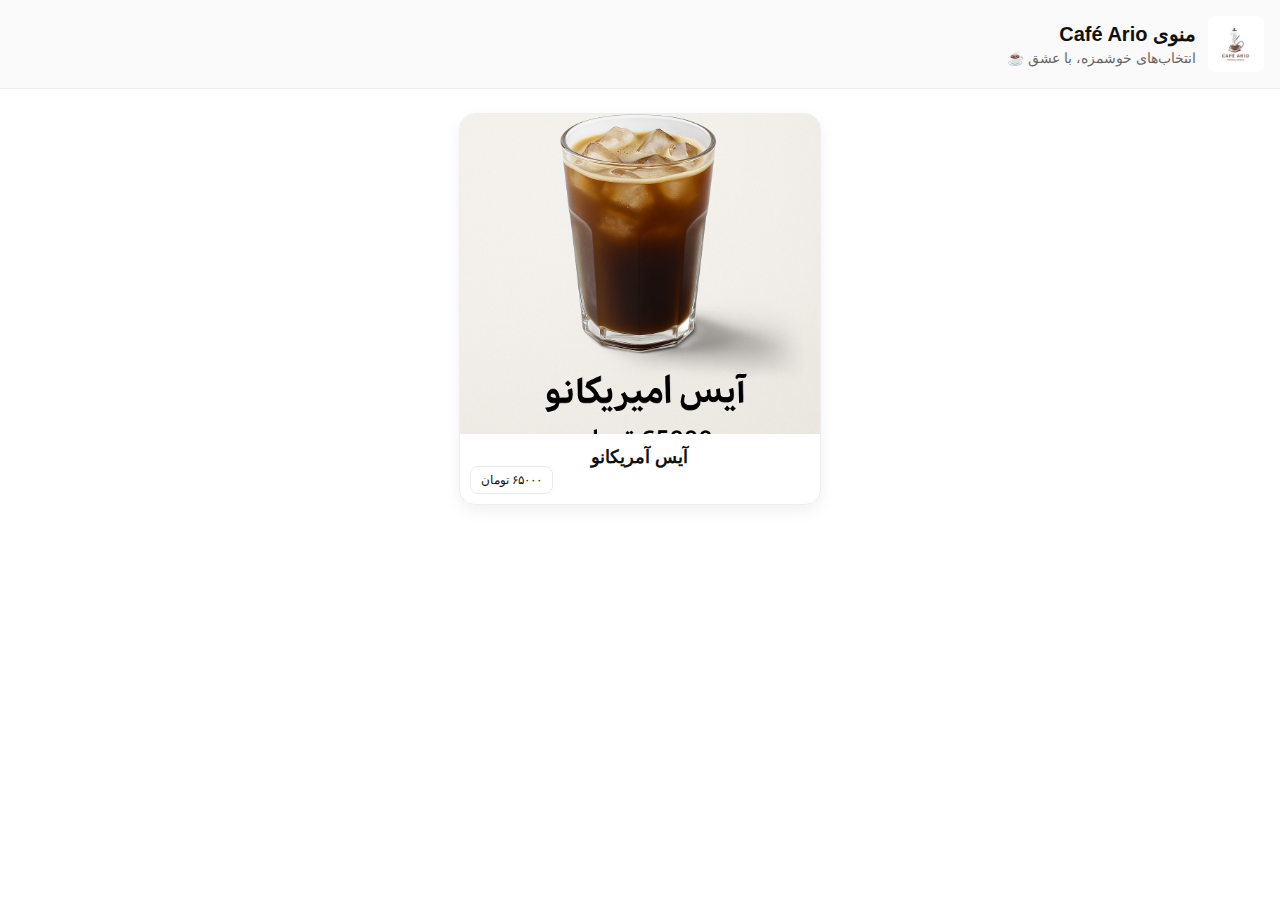
<file: index.html>
<!DOCTYPE html>
<html lang="fa" dir="rtl">
<head>
  <meta charset="utf-8" />
  <meta name="viewport" content="width=device-width, initial-scale=1" />
  <title>منوی Café Ario</title>
  <style>
    body{margin:0;font-family:Tahoma, Arial, sans-serif;color:#111;background:#fff}
    .header{padding:16px;border-bottom:1px solid #eee;background:#fafafa;display:flex;align-items:center;gap:12px}
    .logo{width:56px;height:56px;object-fit:contain;border-radius:8px}
    h1{margin:0 0 4px;font-size:20px}
    p{margin:0;color:#666;font-size:14px}
    .wrap{padding:24px 16px}
    .card{position:relative;max-width:360px;margin:auto;border:1px solid #eee;border-radius:16px;overflow:hidden;box-shadow:0 6px 16px rgba(0,0,0,.06)}
    .card img{width:100%;height:320px;object-fit:cover;display:block}
    .title{padding:12px 16px 36px;font-size:18px;font-weight:700;text-align:center}
    .price{position:absolute;left:10px;bottom:10px;font-size:12px;background:rgba(255,255,255,.9);padding:6px 10px;border-radius:8px;border:1px solid #eaeaea}
  </style>
</head>
<body>
  <div class="header">
    <img src="logo.jpg" class="logo" alt="Café Ario"/>
    <div>
      <h1>منوی Café Ario</h1>
      <p>انتخاب‌های خوشمزه، با عشق ☕</p>
    </div>
  </div>

  <div class="wrap">
    <article class="card">
      <img src="iced_americano_1.png" alt="آیس آمریکانو"/>
      <div class="title">آیس آمریکانو</div>
      <div class="price">۶۵۰۰۰ تومان</div>
    </article>
  </div>
</body>
</html>
</file>
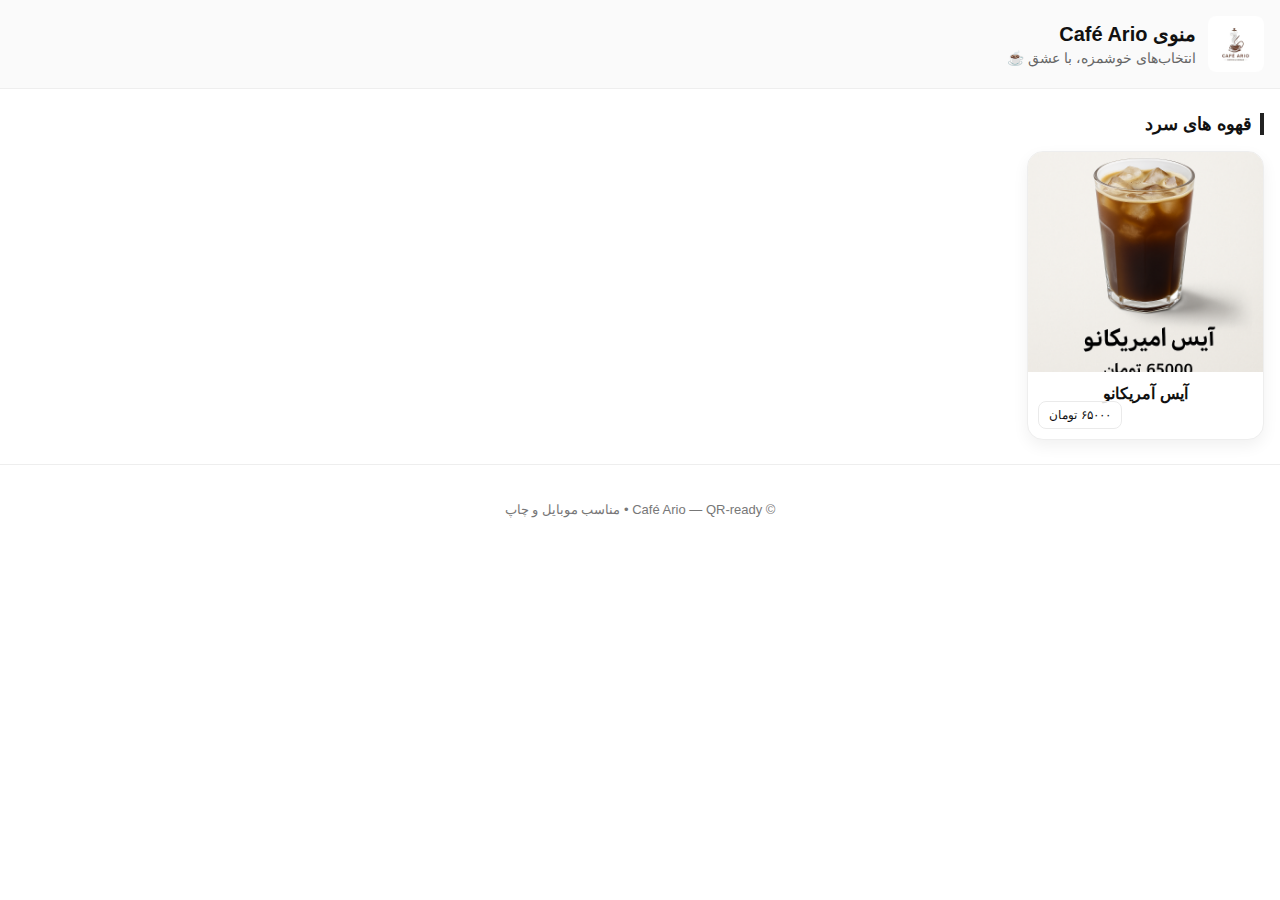
<file: index_inline_items.html>
<!DOCTYPE html>
<html lang="fa" dir="rtl">
<head>
  <meta charset="utf-8" />
  <meta name="viewport" content="width=device-width, initial-scale=1" />
  <title>منوی Café Ario</title>
  <link rel="stylesheet" href="styles.css" />
</head>
<body>
  <header class="header">
    <div class="brand">
      <img src="logo.jpg" alt="لوگوی Café Ario" class="logo" />
      <div class="titles">
        <h1>منوی Café Ario</h1>
        <p>انتخاب‌های خوشمزه، با عشق ☕</p>
      </div>
    </div>
  </header>

  <main>
    <section id="menu"></section>
  </main>

  <footer class="footer">
    <p>© Café Ario — QR-ready • مناسب موبایل و چاپ</p>
  </footer>

  <script>
  // Inline items to avoid any fetch/caching issues
  const items = [
    {
      title: "آیس آمریکانو",
      price: "۶۵۰۰۰ تومان",
      image: "iced_americano_1.png",
      category: "قهوه های سرد"
    }
  ];

  (function render(){
    const byCat = items.reduce((acc, it) => {
      (acc[it.category] ||= []).push(it);
      return acc;
    }, {});

    const container = document.getElementById('menu');
    container.innerHTML = '';

    Object.keys(byCat).forEach(cat => {
      const catWrap = document.createElement('section');
      catWrap.className = 'category';

      const h2 = document.createElement('h2');
      h2.textContent = cat;
      catWrap.appendChild(h2);

      const grid = document.createElement('div');
      grid.className = 'grid';

      byCat[cat].forEach(item => {
        const card = document.createElement('article');
        card.className = 'card';

        const img = document.createElement('img');
        img.src = item.image;
        img.alt = item.title;
        card.appendChild(img);

        const title = document.createElement('div');
        title.className = 'title';
        title.textContent = item.title;
        card.appendChild(title);

        const price = document.createElement('div');
        price.className = 'price';
        price.textContent = item.price;
        card.appendChild(price);

        grid.appendChild(card);
      });

      catWrap.appendChild(grid);
      container.appendChild(catWrap);
    });
  })();
  </script>
</body>
</html>
</file>
<file: styles.css>
* { box-sizing: border-box; }
body {
  margin: 0;
  font-family: -apple-system, BlinkMacSystemFont, "Segoe UI", Roboto, "Vazirmatn", "IRANSans", "Tahoma", sans-serif;
  color: #111;
  background: #fff;
}
.header {
  padding: 16px;
  border-bottom: 1px solid #eee;
  background: #fafafa;
}
.brand { display: flex; align-items: center; gap: 12px; }
.logo { width: 56px; height: 56px; object-fit: contain; border-radius: 8px; }
.titles h1 { margin: 0 0 4px; font-size: 20px; }
.titles p { margin: 0; color: #666; font-size: 14px; }

.category { padding: 24px 16px; }
.category h2 {
  margin: 0 0 16px;
  font-size: 18px;
  border-right: 4px solid #222;
  padding-right: 8px;
}

.grid {
  display: grid;
  grid-template-columns: repeat(auto-fill, minmax(220px, 1fr));
  gap: 16px;
}

.card {
  position: relative;
  background: #fff;
  border: 1px solid #eee;
  border-radius: 16px;
  overflow: hidden;
  box-shadow: 0 6px 16px rgba(0,0,0,0.06);
}

.card img {
  width: 100%;
  height: 220px;
  object-fit: cover;
  display: block;
}

.card .title {
  padding: 12px 16px 36px;
  font-size: 16px;
  font-weight: 700;
  text-align: center;
}

.card .price {
  position: absolute;
  left: 10px;
  bottom: 10px;
  font-size: 12px; /* smaller font bottom-left */
  background: rgba(255,255,255,0.85);
  padding: 6px 10px;
  border-radius: 8px;
  border: 1px solid #eaeaea;
}

.footer {
  padding: 24px;
  text-align: center;
  color: #777;
  font-size: 13px;
  border-top: 1px solid #eee;
}
</file>
